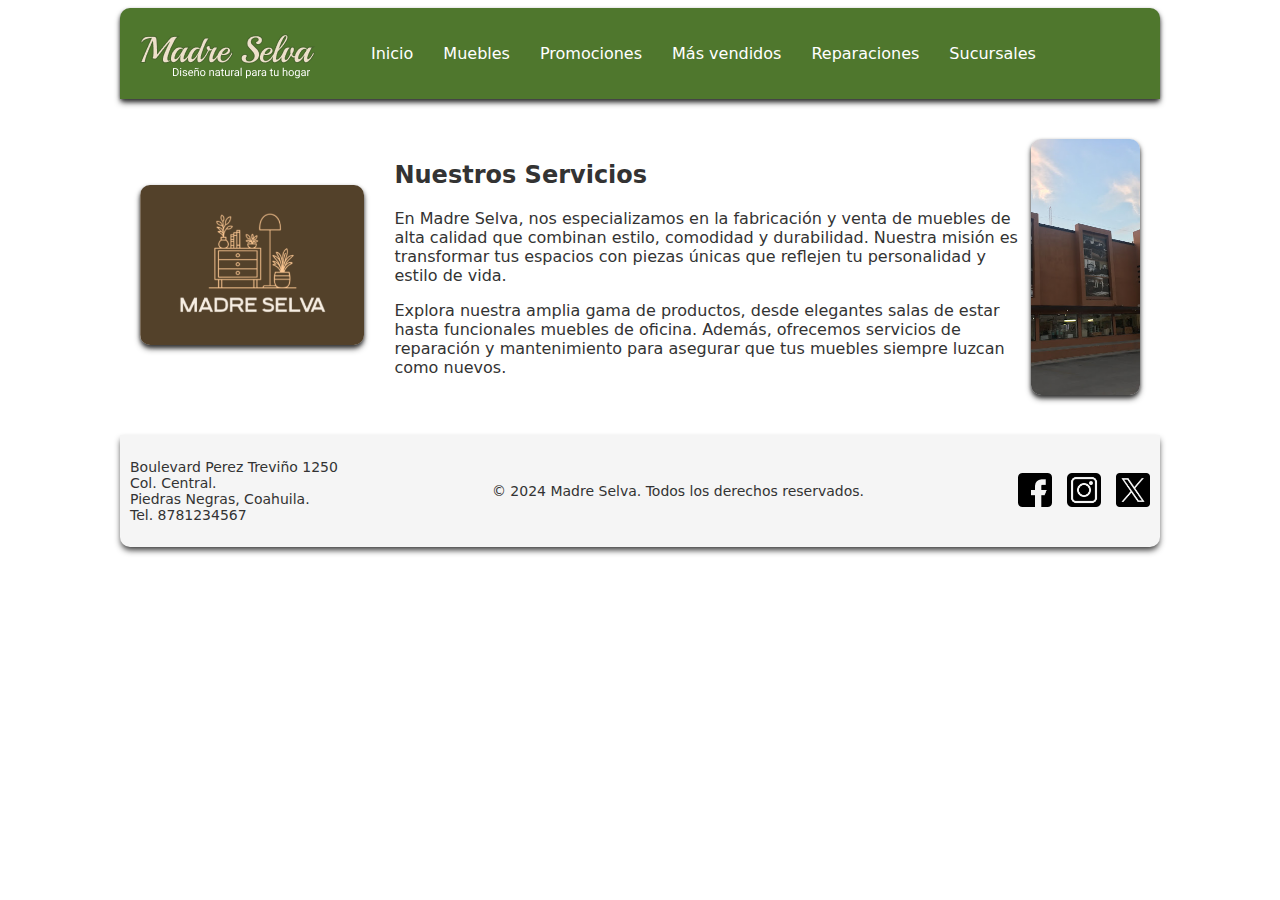
<file: index.html>
<!DOCTYPE html>
<html lang="en">
<head>
    <meta charset="UTF-8">
    <meta name="viewport" content="width=device-width, initial-scale=1.0">
    <title>Madre Selva - Inicio</title>
    <link rel="stylesheet" href="css/styles.css">
</head>
<body>
    <div class="container">
        <header>
            <img src="img/Eslogan.png" alt="Nombre-Slogan" class="slogan">
            <nav>
                <ul>
                    <li><a href="index.html">Inicio</a></li>
                    <li><a href="about.html">Muebles</a></li>
                    <li><a href="services.html">Promociones</a></li>
                    <li><a href="mas-vendidos.html">Más vendidos</a></li>
                    <li><a href="blog.html">Reparaciones</a></li>
                    <li><a href="faq.html">Sucursales</a></li>
                </ul>
            </nav>
        </header>
        <main>
            <div>
                <img src="img/MadreSelvaLogo.png" alt="Madre Selva Logo" class="logo">
            </div>
            <div>
                <h2>Nuestros Servicios</h2>
                <p>En Madre Selva, nos especializamos en la fabricación y venta de muebles de alta calidad que combinan estilo, comodidad y durabilidad. Nuestra misión es transformar tus espacios con piezas únicas que reflejen tu personalidad y estilo de vida.</p>
                <p>Explora nuestra amplia gama de productos, desde elegantes salas de estar hasta funcionales muebles de oficina. Además, ofrecemos servicios de reparación y mantenimiento para asegurar que tus muebles siempre luzcan como nuevos.</p>
            </div>
            <div class="forniture-store-image" >
                <img src="img/Muebleria.jpg" alt="Madre Selva Furniture Store" >
            </div>
        </main>
        <footer>
           <p style="text-align: left; margin-left: 0px;">Boulevard Perez Treviño 1250</br>
            Col. Central.</br>
            Piedras Negras, Coahuila.</br>
            Tel. 8781234567</p>
        <p style="align-content: center;">&copy; 2024 Madre Selva. Todos los derechos reservados.</p>
        <section class="social-media-icons">
            <a href="#"><img src="img/facebook.png" alt=""></a> 
            <a href="#"><img src="img/instagram.png" alt=""></a> 
            <a href="#"><img src="img/x.png" alt=""></a>
        </section>
        </footer>
    </div>
</body>
</html>
</file>
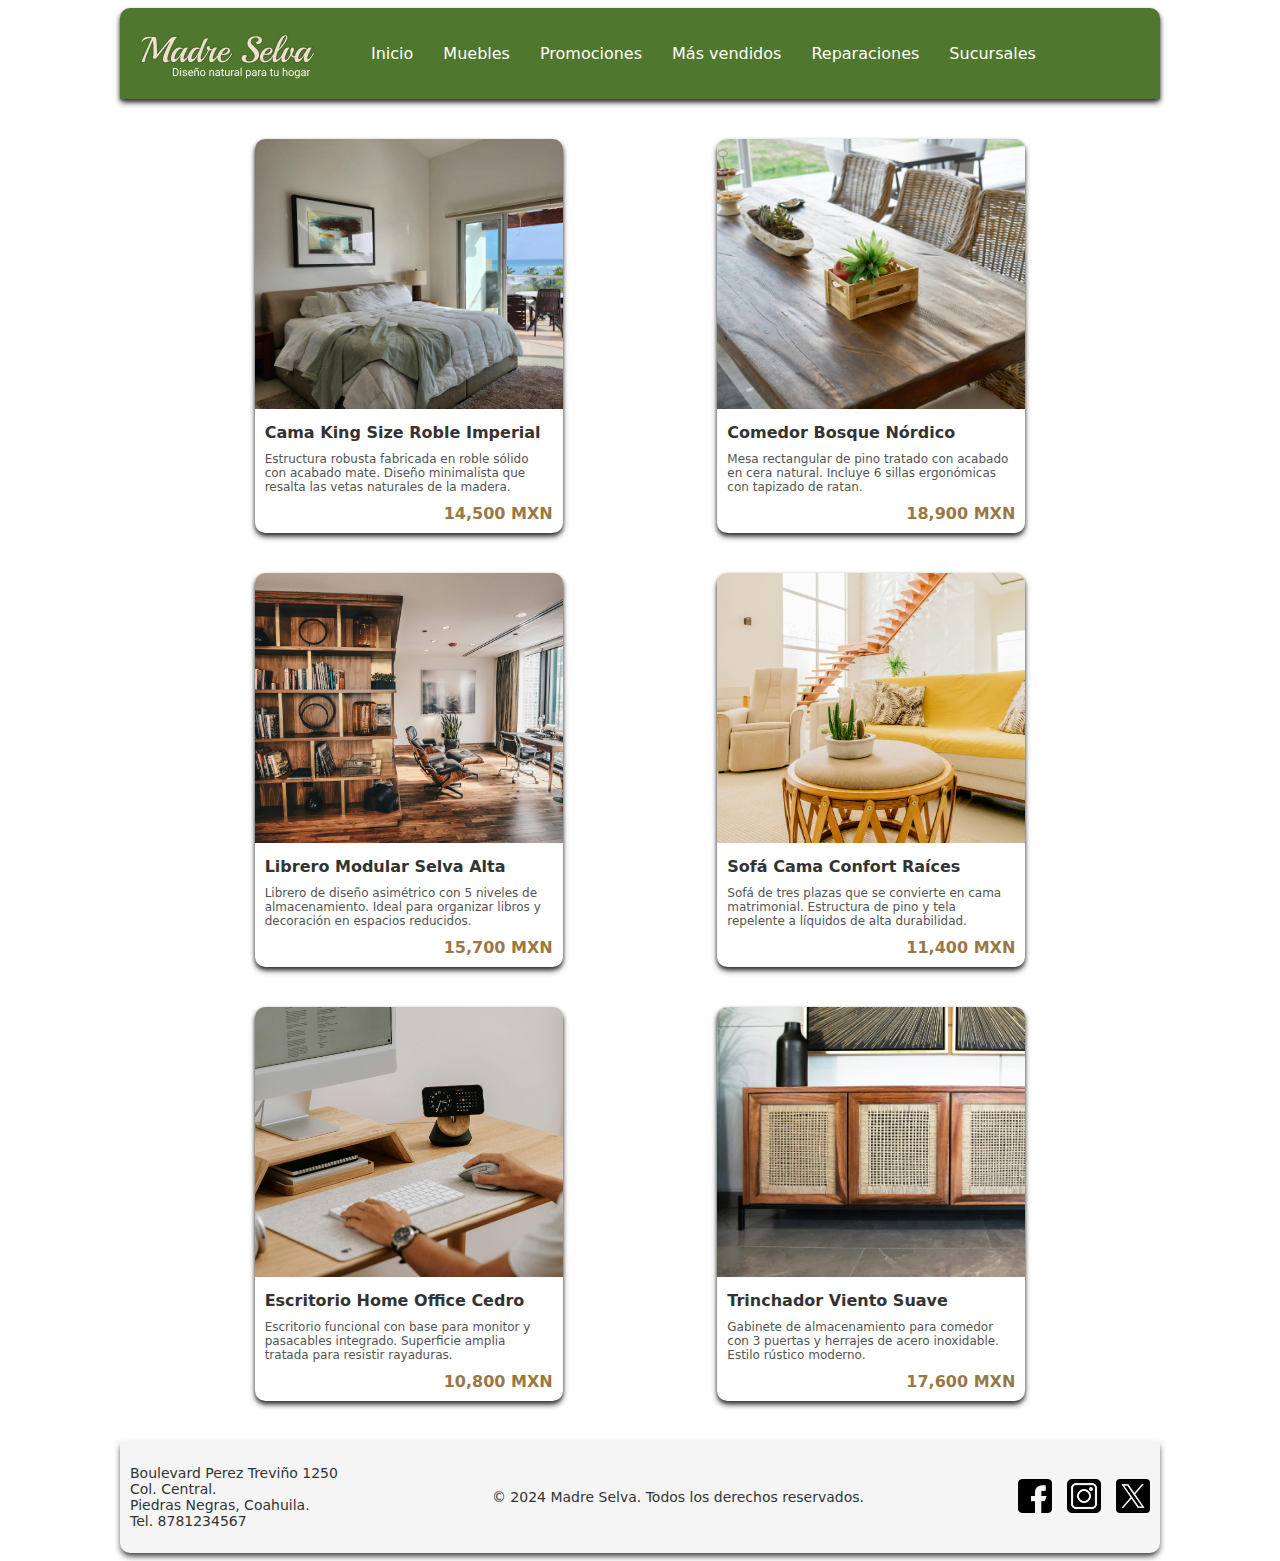
<file: mas-vendidos.html>
<!DOCTYPE html>
<html lang="en">
<head>
    <meta charset="UTF-8">
    <meta name="viewport" content="width=device-width, initial-scale=1.0">
    <title>Madre Selva - Mas vendidos</title>
    <link rel="stylesheet" href="css/styles.css">
</head>
<body>
    <div class="container">
        <header>
            <img src="img/Eslogan.png" alt="Nombre-Slogan" class="slogan">
            <nav>
                <ul>
                    <li><a href="index.html">Inicio</a></li>
                    <li><a href="about.html">Muebles</a></li>
                    <li><a href="services.html">Promociones</a></li>
                    <li><a href="mas-vendidos.html">Más vendidos</a></li>
                    <li><a href="blog.html">Reparaciones</a></li>
                    <li><a href="faq.html">Sucursales</a></li>
                </ul>
            </nav>
        </header>
        <main>
            <div class="forniture-carusel">
                <div class="forniture-card">
                    <img src="img/cama.jpg" alt="Cama">
                    <div class="forniture-card-description">
                        <h3 class="title">Cama King Size Roble Imperial</h3>
                        <p class="description">Estructura robusta fabricada en roble sólido con acabado mate. Diseño minimalista que resalta las vetas naturales de la madera.</p>
                        <p class="price">14,500 MXN </p>
                    </div>

                </div>
                <div class="forniture-card">
                    <img src="img/comedor.jpg" alt="comedor">
                    <div class="forniture-card-description">
                        <h3 class="title">Comedor Bosque Nórdico</h3>
                        <p class="description">Mesa rectangular de pino tratado con acabado en cera natural. Incluye 6 sillas ergonómicas con tapizado de ratan.</p>
                        <p class="price">18,900 MXN </p>
                    </div>
                </div>
                <div class="forniture-card">
                    <img src="img/librero.jpg" alt="librero">
                    <div class="forniture-card-description">
                        <h3 class="title">Librero Modular Selva Alta</h3>
                        <p class="description">Librero de diseño asimétrico con 5 niveles de almacenamiento. Ideal para organizar libros y decoración en espacios reducidos.</p>
                        <p class="price">15,700 MXN </p>
                    </div>
                </div>
                <div class="forniture-card">
                    <img src="img/sofa.jpg" alt="sofa">
                    <div class="forniture-card-description">
                        <h3 class="title">Sofá Cama Confort Raíces</h3>
                        <p class="description">Sofá de tres plazas que se convierte en cama matrimonial. Estructura de pino y tela repelente a líquidos de alta durabilidad.</p>
                        <p class="price">11,400 MXN </p>
                    </div>
                </div>
                <div class="forniture-card">
                    <img src="img/escritorio.jpg" alt="escritorio">
                    <div class="forniture-card-description">
                        <h3 class="title">Escritorio Home Office Cedro</h3>
                        <p class="description">Escritorio funcional con base para monitor y pasacables integrado. Superficie amplia tratada para resistir rayaduras.</p>
                        <p class="price">10,800 MXN </p>
                    </div>
            </div>
            <div class="forniture-card">
                    <img src="img/trinchador.jpg" alt="trinchador">
                    <div class="forniture-card-description">
                        <h3 class="title">Trinchador Viento Suave</h3>
                        <p class="description">Gabinete de almacenamiento para comedor con 3 puertas y herrajes de acero inoxidable. Estilo rústico moderno.</p>
                        <p class="price">17,600 MXN </p>
                    </div>
            </div>
        </main>
        <footer>
           <p style="text-align: left; margin-left: 0px;">Boulevard Perez Treviño 1250</br>
            Col. Central.</br>
            Piedras Negras, Coahuila.</br>
            Tel. 8781234567</p>
        <p style="align-content: center;">&copy; 2024 Madre Selva. Todos los derechos reservados.</p>
        <section class="social-media-icons">
            <a href="#"><img src="img/facebook.png" alt=""></a> 
            <a href="#"><img src="img/instagram.png" alt=""></a> 
            <a href="#"><img src="img/x.png" alt=""></a>
        </section>
        </footer>
    </div>
</body>
</html>
</file>
<file: css/styles.css>
/* Variables globales */
:root {
    --primary-color: #FFFFFF;
    --secondary-color: #4F772D;
    --tertiary-color: #EEE0CB;
    --accent-color: #9A7845;
    --accent-color-secondary: #F5F5F5;
    --text-color: #555454;
    --font-family: system-ui, -apple-system, BlinkMacSystemFont, 'Segoe UI', Roboto, Oxygen, Ubuntu, Cantarell, 'Open Sans', 'Helvetica Neue', sans-serif, sans-serif;
}
/* Estilos generales */
body {
    font-family: var(--font-family);
    margin-left: 120px;
    margin-right: 120px;
    padding: 0;
    background-color: var(--primary-color);
    color: #333;
}
.container {
    max-width: 1200px;
    margin: 5px auto;
    display: grid;
    grid-gap: 20px;
    grid-template-columns: repeat(3, 1fr);
    grid-template-rows: auto 1fr auto;
    grid-template-areas: "header header header"
                         "main main main"
                         "footer footer footer";
}
header {
    grid-area: header;
    display: flex;
    justify-content:flex-start;
    background-color: var(--secondary-color);
    color: var(--primary-color);
    padding: 20px;
    text-align: center;
    border-radius: 10px 10px 0px 0px;
    box-shadow: #333 0px 4px 6px -1px, #333 0px 2px 4px -1px;
}
main {
    grid-area: main;
    display: flex;
    gap: 10px;
    align-items: center;
    align-content: center;
    background-color: var(--primary-color);
    padding: 20px;
}
footer {
    grid-area: footer;
    /*
    display: grid;
    grid-template-columns: repeat(3, 1fr);*/
    display: flex;
    justify-content: space-between;
    align-items: center;
    height: auto;
    background-color: var(--accent-color-secondary);
    text-align: center;
    padding: 10px;
    font-size: 14px;
    border-radius: 0px 0px 10px 10px;
    box-shadow: #333 0px 4px 6px -1px;
}
nav {
    overflow: hidden;
    margin-top: 0px;
    align-content: center;
    margin-left: 40px;
    
}
nav a {
    color: var(--primary-color);
    text-decoration: none;
    margin: 0 15px;
    font-weight: normal;
}
nav a:hover {
    text-decoration: underline;
}
ul {
    list-style-type: none;
    margin: 0;
    padding: 0;
    display: flex;
    text-align: center;
}
.social-media-icons {
    display: flex;
    justify-content: center;
    align-items: center;
    gap: 15px;
}
.social-media-icons a img {
    width: 34px;
    height: 34px;
}
.logo {
    height: 160px;
    width: auto;
    margin-right: 20px;
    border-radius: 10px;
    box-shadow: #333 0px 4px 6px -1px, #333 0px 2px 4px -1px;
}
.forniture-store-image {
    height: 256px;
    width: auto;
    border-radius: 10px;
    box-shadow: #333 0px 4px 6px -1px, #333 0px 2px 4px -1px;
}
.forniture-store-image img {
    object-fit: cover;
    width: 100%;
    height: 100%;
    display: block;
    border-radius: 10px;
}
.slogan {
    height: auto;
    width: auto;
    max-width: fit-content;
}
.forniture-card {
    width: 308px;
    height: auto;
    border-radius: 10px;
    box-shadow: #333 0px 4px 6px -1px, #333 0px 2px 4px -1px;
}
.forniture-card img {
    width: 308px;
    height: 270px;
    border-radius: 10px 10px 0px 0px;
    object-fit: cover;
}
.forniture-card-description {
    display: grid;
    grid-template-rows: repeat(3, auto);
    grid-area: "title"
                "description"
                "price";   
} 
.forniture-card-description .title {
    font-size: 16px;
    font-weight: bold;
    margin: 10px 0 5px 10px;
}
.forniture-card-description .description {
    font-size: 12px;
    margin: 5px 10px 10px 10px;
    color: var(--text-color);
}
.forniture-card-description .price {
    text-align: right;
    margin-right: 10px;
    font-size: 16px;
    font-weight: bold;
    margin: 0 10px 10px 10px;
    color: var(--accent-color);
}
.forniture-carusel {
    display: flex;
    justify-content: space-evenly;
    gap: 40px;
    flex-wrap: wrap;
}
/* Estilos para dispositivos móviles pequeños*/
@media screen and (max-width: 768px) {
    body {
        margin-left: 20px;
        margin-right: 20px;
    }
    .container {
        grid-template-columns: 1fr;
        grid-template-areas: "header"
                             "main"
                             "footer";
    }
    header, footer {
        flex-direction: column;
        ;
    }
    .slogan {
        display: none;
    }
    nav {
        margin-left: 0px;
    }
    main {
        flex-direction: column;
    }
    ul {
        flex-direction: column;
        gap: 3px;
    }
}
/* Estilos para tablets y laptops pequeñas */
@media screen and (max-width: 1024px) and (min-width: 769px) {
    .container {
        grid-template-columns: 1fr 1fr;
        grid-template-areas: "header header"
                             "main main"
                             "footer footer";
    }
    main {
        display: grid;
        grid-template-columns: repeat(1,1fr);
        grid-template-areas: "left right";
        gap: 20px;
    }
    .slogan {
        display: none;
    }
    .forniture-store-image {
        grid-column: 1 / span 2;
        justify-self: center;
        height: 256px;
        width: auto;
    
    }
}
</file>
